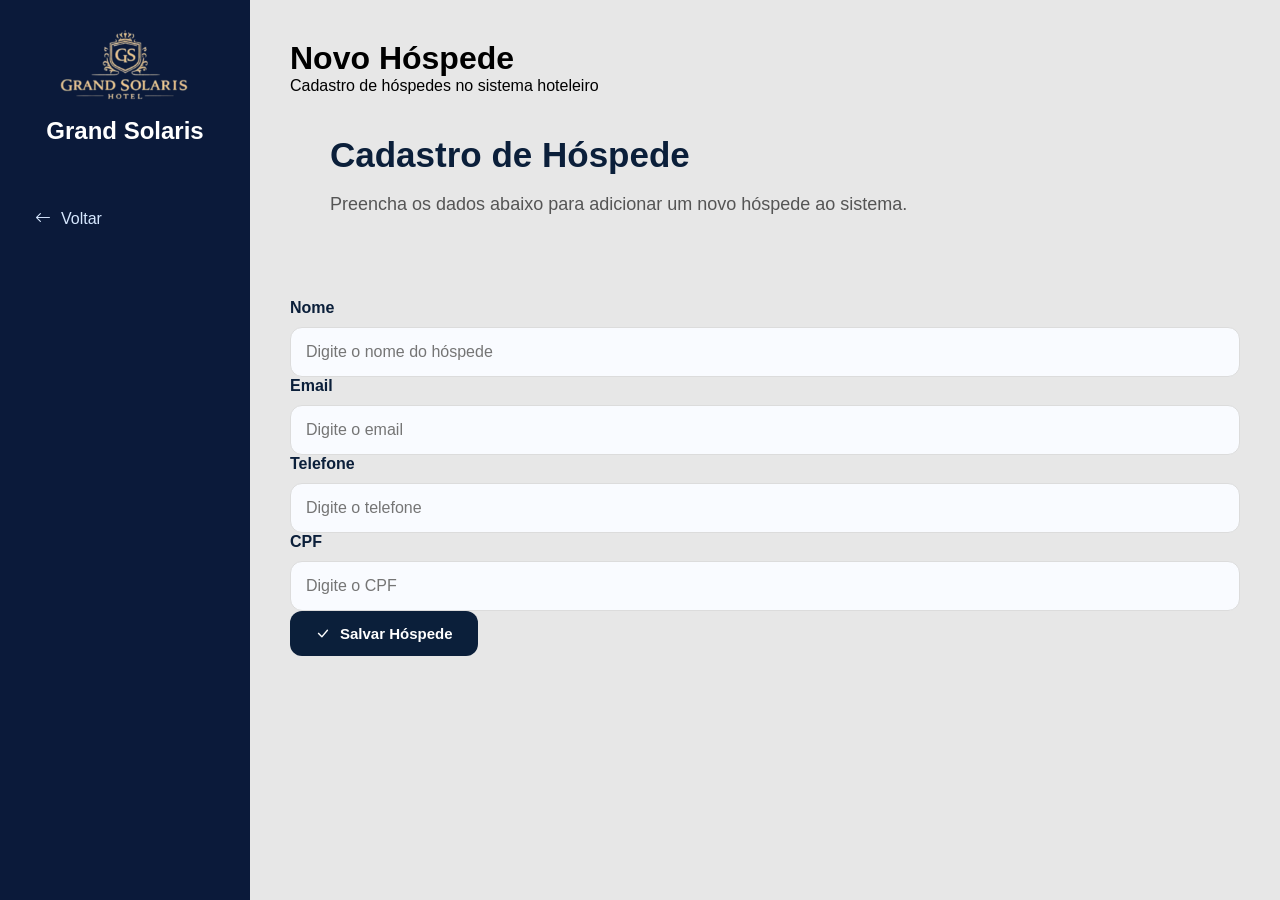
<file: templates/add_hospede.html>
<!DOCTYPE html>
<html lang="pt-br">

<head>
    <meta charset="UTF-8">
    <meta name="viewport" content="width=device-width, initial-scale=1.0">

    <link rel="stylesheet" href="/static/css/style.css">

    <link rel="stylesheet"
        href="https://cdn.jsdelivr.net/npm/bootstrap-icons@1.11.3/font/bootstrap-icons.min.css">

    <title>Novo Hóspede | Grand Solaris</title>
</head>

<body>

    <aside class="sidebar">

        <div class="logo_sidebar">

            <img src="/static/assets/logo_hotel.png" alt="Logo Hotel">

            <h2>Grand Solaris</h2>

        </div>

        <nav>

            <a href="/hospedes">

                <i class="bi bi-arrow-left"></i>

                Voltar

            </a>

        </nav>

    </aside>

    <div class="body_principal">

        <header class="topbar">

            <div>

                <h1>Novo Hóspede</h1>

                <p>
                    Cadastro de hóspedes no sistema hoteleiro
                </p>

            </div>

        </header>

        <section class="banner">

            <h1 class="titulo">
                Cadastro de Hóspede
            </h1>

            <p>
                Preencha os dados abaixo para adicionar
                um novo hóspede ao sistema.
            </p>

        </section>

        <section class="formulario_container">

            <form action="/add_hospede" method="post">

                <div class="grupo_input">

                    <label>Nome</label>

                    <input
                        type="text"
                        name="nome"
                        placeholder="Digite o nome do hóspede"
                        required>

                </div>

                <div class="grupo_input">

                    <label>Email</label>

                    <input
                        type="email"
                        name="email"
                        placeholder="Digite o email">

                </div>

                <div class="grupo_input">

                    <label>Telefone</label>

                    <input
                        type="text"
                        name="telefone"
                        placeholder="Digite o telefone">

                </div>

                <div class="grupo_input">

                    <label>CPF</label>

                    <input
                        type="text"
                        name="cpf"
                        placeholder="Digite o CPF">

                </div>

                <button type="submit" class="botao_salvar">

                    <i class="bi bi-check-lg"></i>

                    Salvar Hóspede

                </button>

            </form>

        </section>

    </div>

</body>

</html>
</file>
<file: static/css/style.css>
* {
    padding: 0;
    margin: 0;
    box-sizing: border-box;
    font-family: Arial, Helvetica, sans-serif;
}

body {
    display: flex;
    background-color: #e7e7e7;
}

.sidebar {
    width: 250px;
    height: 100vh;
    background-color: #0b1a3a;
    position: fixed;
    left: 0;
    top: 0;
    padding: 30px 20px;
}

.logo_sidebar {
    text-align: center;
    margin-bottom: 50px;
}

.logo_sidebar img {
    width: 140px;
}

.logo_sidebar h2 {
    color: white;
    margin-top: 10px;
}

.sidebar nav {
    display: flex;
    flex-direction: column;
    gap: 15px;
}

.sidebar nav a {
    text-decoration: none;
    color: #d7e8ff;
    padding: 15px;
    border-radius: 10px;
    transition: 0.3s;
    display: flex;
    align-items: center;
    gap: 10px;
}

.sidebar nav a:hover {
    background-color: #16345d;
    transform: translateX(5px);
}

.body_principal {
    margin-left: 250px;
    width: calc(100% - 250px);
    padding: 40px;
}

.topo_site {
    display: flex;
    justify-content: space-between;
    align-items: center;
    margin-bottom: 30px;
}

.topo_site h1 {
    color: #0b1f3a;
    font-size: 35px;
}

.topo_site p {
    color: #666;
    margin-top: 5px;
}

.banner {
    background-color: transparent;
    padding: 40px;
    border-radius: 20px;
    margin-bottom: 40px;
}

.banner .titulo {
    color: #0b1f3a;
    font-size: 35px;
    margin-bottom: 15px;
}

.banner p {
    color: #555;
    font-size: 18px;
    line-height: 1.6;
}

.blocos {
    display: flex;
    gap: 25px;
    flex-wrap: wrap;
    margin-bottom: 40px;
}

.bloco {
    flex: 1;
    min-width: 250px;
    background-color: white;
    padding: 30px;
    border-radius: 20px;
    display: flex;
    align-items: center;
    gap: 20px;
    transition: 0.3s;
}

.bloco .icon {
    width: 70px;
    height: 70px;
    background-color: #e3f0ff;
    border-radius: 15px;
    display: flex;
    justify-content: center;
    align-items: center;
}

.bloco .icon i {
    font-size: 30px;
    color: #0b1f3a;
}

.bloco h2 {
    font-size: 35px;
    color: #0b1f3a;
}

.bloco p {
    color: #666;
    margin-top: 5px;
}

.reservas-recentes {
    background-color: white;
    padding: 30px;
    border-radius: 20px;
    box-shadow: 0px 4px 10px rgba(0, 0, 0, 0.1);
}

.reservas-recentes h2 {
    color: #0b1f3a;
    margin-bottom: 20px;
}

table {
    width: 100%;

    border-collapse: collapse;
}

table th {
    background-color: #0b1f3a;

    color: white;

    padding: 15px;

    text-align: left;
}

table td {
    padding: 15px;

    border-bottom: 1px solid #ddd;
}

table tr:hover {
    background-color: #f4f7fb;
}


.botao_criar_hospede {
    position: absolute;
    top: 7%;
    right: 6%;
    display: flex;
    margin: 0 auto;
    width: 150px;
    height: 50px;
    border-radius: 15px;
    background-color: #0b1f3a;
    color: white;
    text-decoration: none;
    gap: 10px;
    align-items: center;
}

.botao_criar_hospede div {
    text-align: center;
    margin: 0 auto;
}

.acoes {
    display: flex;
    gap: 10px;
    align-items: center;
}

.btn-editar {
    background-color: #0d6efd;
    color: white;
    text-decoration: none;
    width: 40px;
    height: 40px;
    border-radius: 10px;
    display: flex;
    justify-content: center;
    align-items: center;
    transition: 0.3s;
}

.btn-editar:hover {
    background-color: #0b5ed7;
}

/* BOTÃO EXCLUIR */

.btn-excluir {
    background-color: #dc3545;
    color: white;
    text-decoration: none;
    width: 40px;
    height: 40px;
    border-radius: 10px;
    display: flex;
    justify-content: center;
    align-items: center;
    transition: 0.3s;
}

.btn-excluir:hover {
    background-color: #bb2d3b;
}

.container_formulario {
    background-color: white;
    padding: 40px;
    border-radius: 20px;
    box-shadow: 0px 4px 10px rgba(0, 0, 0, 0.08);
}

.formulario_hospede {
    display: flex;
    flex-direction: column;
    gap: 25px;
}


.grupo_input {
    display: flex;
    flex-direction: column;
    gap: 10px;
}

.grupo_input label {
    color: #0b1f3a;
    font-size: 16px;
    font-weight: bold;
}

.grupo_input input {
    width: 100%;
    padding: 15px;
    border: 1px solid #dcdcdc;
    border-radius: 12px;
    outline: none;
    font-size: 16px;
    transition: 0.3s;
    background-color: #f9fbff;
}

.grupo_input input:focus {
    border-color: #0b1f3a;
    box-shadow: 0px 0px 8px rgba(11, 31, 58, 0.2);
}

/* AÇÕES */

.acoes_formulario {
    display: flex;
    justify-content: flex-end;
    gap: 15px;
    margin-top: 10px;
}

/* BOTÃO CANCELAR */

.botao_cancelar {
    background-color: #dc3545;
    color: white;
    text-decoration: none;
    padding: 14px 25px;
    border-radius: 12px;
    transition: 0.3s;
    font-weight: bold;
}

.botao_cancelar:hover {
    background-color: #bb2d3b;
}

.botao_salvar {
    background-color: #0b1f3a;
    color: white;
    border: none;
    padding: 14px 25px;
    border-radius: 12px;
    display: flex;
    align-items: center;
    gap: 10px;
    font-size: 15px;
    font-weight: bold;
    transition: 0.3s;
}

.botao_salvar:hover {
    background-color: #16345d;
}

/* Listagem dos quartos */

.header-quartos {
    display: flex;
    justify-content: space-between;
    align-items: center;
    margin-bottom: 20px;
}

.header-quartos h2 {
    color: #0b1f3a;
    font-size: 22px;
}

.btn-novo-quarto {
    background-color: #0b1f3a;
    color: white;
    text-decoration: none;
    padding: 10px 18px;
    border-radius: 10px;
    font-size: 14px;
    font-weight: bold;
    transition: 0.3s;
}

.btn-novo-quarto:hover {
    background-color: #16345d;
}

.container-tabela-quartos {
    background-color: white;
    padding: 30px;
    border-radius: 20px;
    box-shadow: 0px 4px 10px rgba(0, 0, 0, 0.1);
}

.acoes-quarto {
    display: flex;
    gap: 8px;
}

.btn-editar-quarto,
.btn-excluir-quarto {
    text-decoration: none;
    padding: 7px 14px;
    border-radius: 8px;
    font-size: 13px;
    font-weight: bold;
    transition: 0.3s;
}

.btn-editar-quarto {
    background-color: #e3f0ff;
    color: #0b1f3a;
}

.btn-editar-quarto:hover {
    background-color: #cfe8ff;
}

.btn-excluir-quarto {
    background-color: #fde8e8;
    color: #c0392b;
}

.btn-excluir-quarto:hover {
    background-color: #f5b7b1;
}

.badge-quarto {
    display: inline-block;
    padding: 5px 12px;
    border-radius: 20px;
    font-size: 13px;
    font-weight: bold;
}

.badge-quarto-disponivel {
    background-color: #d4edda;
    color: #155724;
}

.badge-quarto-ocupado {
    background-color: #fde8e8;
    color: #c0392b;
}

.badge-quarto-manutencao {
    background-color: #fff3cd;
    color: #856404;
}

.linha-vazia-quartos {
    text-align: center;
    color: #999;
    padding: 40px !important;
}

/* Formulário dos quartos */

.container-form-quarto {
    background-color: white;
    padding: 40px;
    border-radius: 20px;
    box-shadow: 0px 4px 10px rgba(0, 0, 0, 0.1);
    max-width: 600px;
}

.header-form-quarto {
    display: flex;
    justify-content: space-between;
    align-items: center;
    margin-bottom: 30px;
}

.header-form-quarto h2 {
    color: #0b1f3a;
    font-size: 22px;
}

.btn-voltar-quarto {
    text-decoration: none;
    color: #0b1f3a;
    font-size: 14px;
    font-weight: bold;
    padding: 8px 16px;
    border-radius: 10px;
    background-color: #e3f0ff;
    transition: 0.3s;
}

.btn-voltar-quarto:hover {
    background-color: #cfe8ff;
}

.grupo-input-quarto {
    display: flex;
    flex-direction: column;
    gap: 6px;
    margin-bottom: 20px;
}

.grupo-input-quarto label {
    color: #0b1f3a;
    font-size: 14px;
    font-weight: bold;
}

.grupo-input-quarto input,
.grupo-input-quarto select {
    padding: 12px 15px;
    border: 1px solid #ddd;
    border-radius: 10px;
    font-size: 14px;
    color: #333;
    background-color: #f4f7fb;
    outline: none;
    transition: 0.3s;
}

.grupo-input-quarto input:focus,
.grupo-input-quarto select:focus {
    border-color: #0b1f3a;
    background-color: white;
}

.btn-salvar-quarto {
    width: 100%;
    padding: 14px;
    background-color: #0b1f3a;
    color: white;
    border: none;
    border-radius: 10px;
    font-size: 15px;
    font-weight: bold;
    cursor: pointer;
    transition: 0.3s;
    margin-top: 10px;
}

.btn-salvar-quarto:hover {
    background-color: #16345d;
}
</file>
